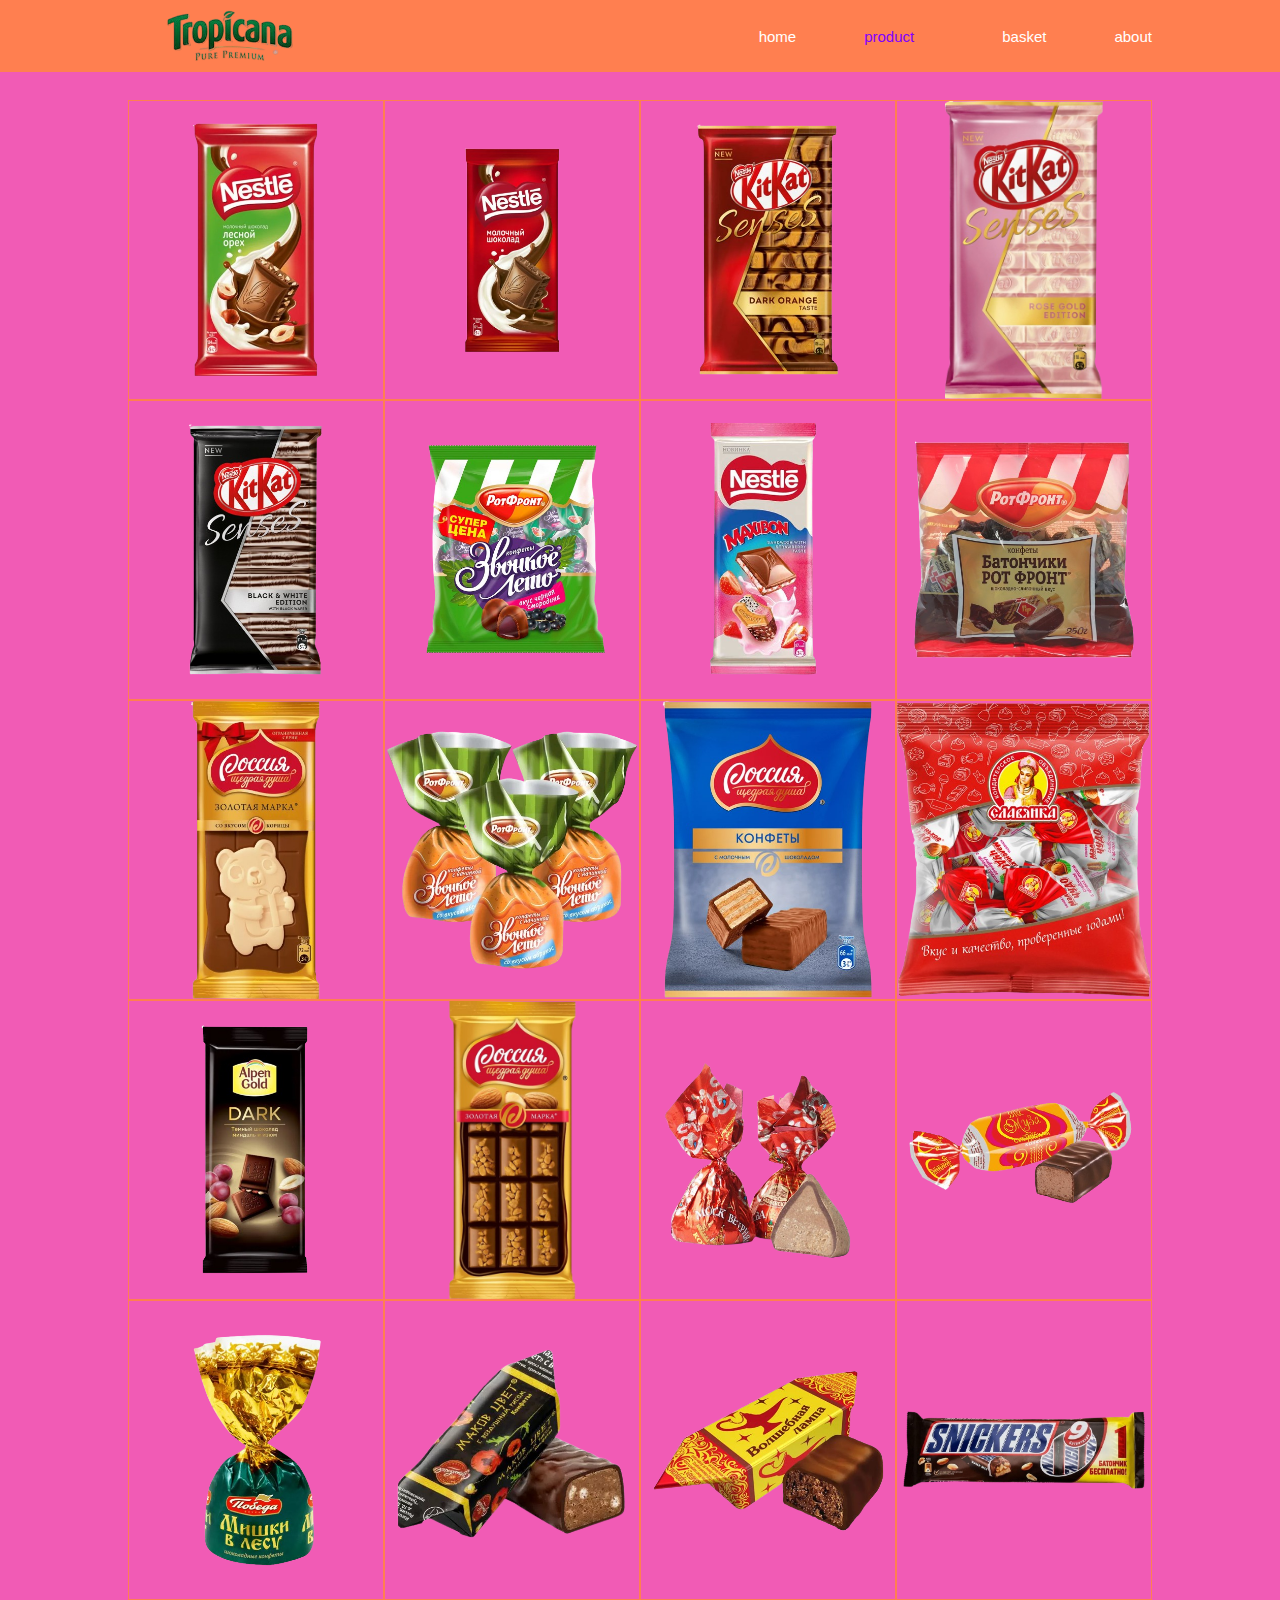
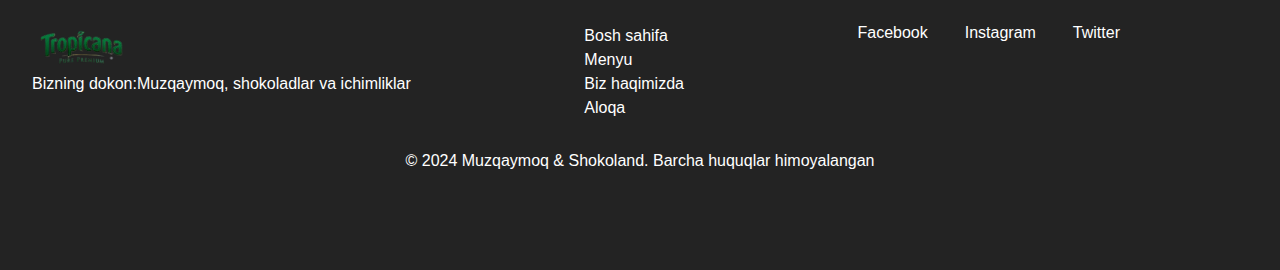
<file: choco.html>
<!DOCTYPE html>
<html lang="en">

<head>
 <meta charset="UTF-8">
 <meta name="viewport" content="width=device-width, initial-scale=1.0">
 <title>Document</title>

    <link rel="stylesheet" href="style.css">
    <link rel="stylesheet" href="choco.css">
    <link rel="stylesheet" href="fontawesome-free-6.6.0-web/css/all.css"
  integrity="sha512-5Hs3dF2AEPkpNAR7UiOHba+lRSJNeM2ECkwxUIxC1Q/FLycGTbNapWXB4tP889k5T5Ju8fs4b1P5z/iB4nMfSQ=="
  crossorigin="anonymous" referrerpolicy="no-referrer" />
</head>

<body>
 <!-- navbar -->
 <nav id="navbar">
  <div class="container navbar-flex">
   <img src="media/media/logo.png" alt="logo" class="logo">
   <ul class="navbar-list">
    <li type="none"><a href="index.html"><i class="fas fa-home"></i>home</a></li>
    <li type="none" class="navbar-list-item"><a href="#" class="active"><i class="fa-solid fa-bowl-food"></i>product<i
       class="fa-solid fa-caret-up shape"></i>
      <ul class="navbar-list-child">
       <li type="none"><a href="ice-crem.html"><i class="fa-solid fa-ice-cream"></i>ice-cream</a></li>
       <li type="none"><a href="choco.html" class="active"><i class="fa-solid fa-cookie"></i>chocolate</a></li>
       <li type="none"><a href="drink.html"><i class="fa-solid fa-bottle-water"></i>drink</a></li>
      </ul>
     </a></li>
    <li type="none"><a href="basket.html"><i class="fa-solid fa-cart-shopping"></i>basket</a></li>
    <li type="none"><a href="about.html"><i class="fa-regular fa-address-card"></i>about</a></li>
   </ul>
  </div>
 </nav>

    <!-- ice-cream-product -->

    <div class="product">
    
    </div>     
    <footer>
        <div class="footer-container">
            <div class="item">
                <img src="media/media/logo.png" alt="">
                <p>Bizning dokon:Muzqaymoq, shokoladlar va ichimliklar</p>
            </div>
            <div class="display">
                <p><i class="fa-solid fa-house"></i>Bosh sahifa</p>
                <p><i class="fa-solid fa-bars"></i>Menyu</p>
                <p><i class="fa-solid fa-address-card"></i>Biz haqimizda</p>
                <p><i class="fa-solid fa-phone"></i>Aloqa</p>
            </div>
            <div class="footer">
                <div class="classes">
                    <p><i class="fa-brands fa-facebook"></i>Facebook</p>
                    <p><i class="fa-brands fa-instagram"></i>Instagram</p>
                    <p><i class="fa-brands fa-twitter"></i>Twitter</p>
                </div>
            </div>
        </div>
        <div class="copy">
            <p>&copy; 2024 Muzqaymoq & Shokoland. Barcha huquqlar himoyalangan</p>
        </div>
    </footer>

    <script src="app1.js"></script>
    <script src="count.js"></script>
    </body>
</html>
</file>
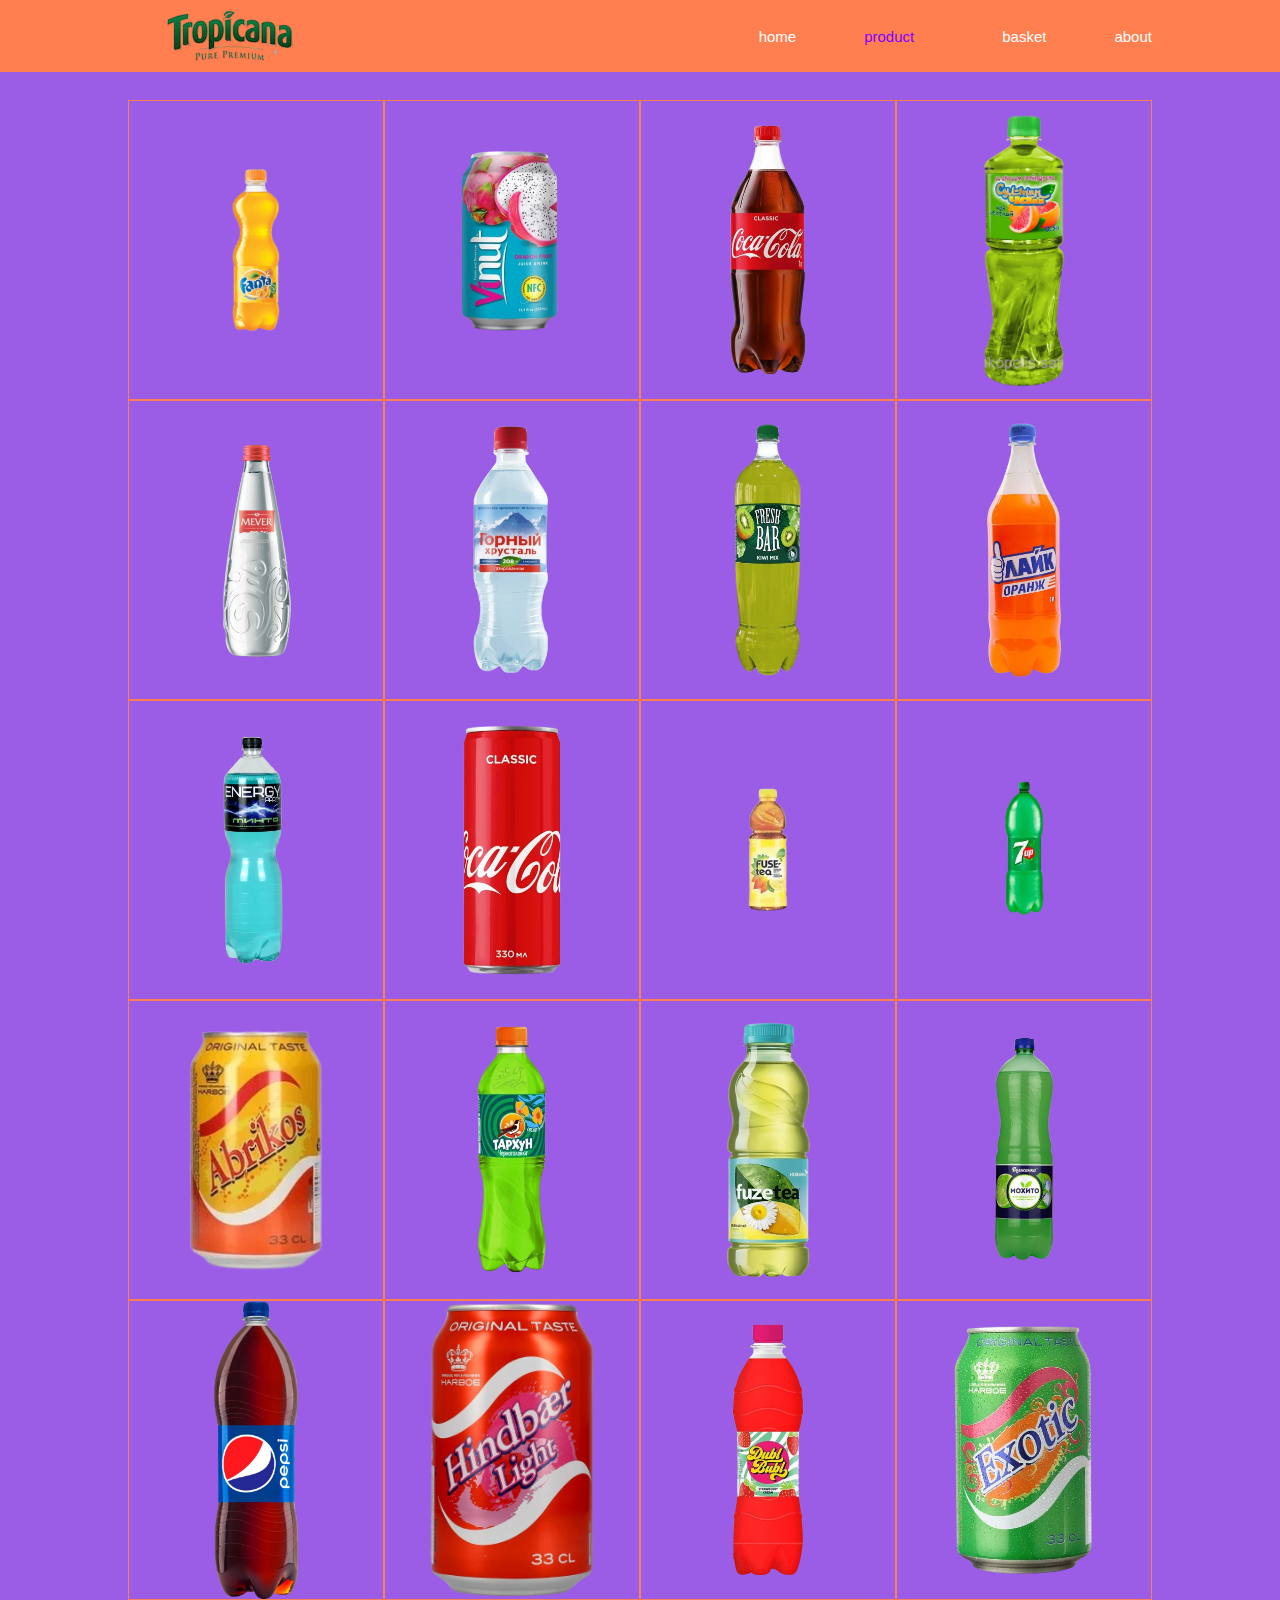
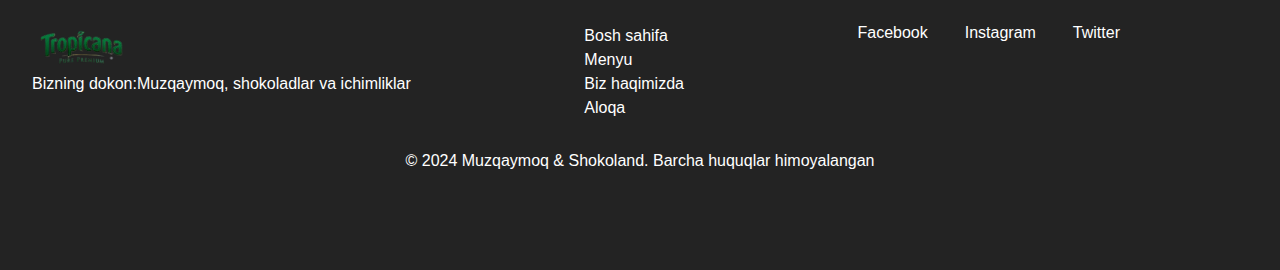
<file: drink.html>
<!DOCTYPE html>
<html lang="en">

<head>
 <meta charset="UTF-8">
 <meta name="viewport" content="width=device-width, initial-scale=1.0">
 <title>Document</title>

    <link rel="stylesheet" href="style.css">
    <link rel="stylesheet" href="drink.css">
    <link rel="stylesheet" href="fontawesome-free-6.6.0-web/css/all.css"
  integrity="sha512-5Hs3dF2AEPkpNAR7UiOHba+lRSJNeM2ECkwxUIxC1Q/FLycGTbNapWXB4tP889k5T5Ju8fs4b1P5z/iB4nMfSQ=="
  crossorigin="anonymous" referrerpolicy="no-referrer" />
</head>

<body>
 <!-- navbar -->
 <nav id="navbar">
  <div class="container navbar-flex">
   <img src="media/media/logo.png" alt="logo" class="logo">
   <ul class="navbar-list">
    <li type="none"><a href="index.html"><i class="fas fa-home"></i>home</a></li>
    <li type="none" class="navbar-list-item"><a href="#" class="active"><i class="fa-solid fa-bowl-food"></i>product<i
       class="fa-solid fa-caret-up shape"></i>
      <ul class="navbar-list-child">
       <li type="none"><a href="ice-crem.html"><i class="fa-solid fa-ice-cream"></i>ice-cream</a></li>
       <li type="none"><a href="choco.html"><i class="fa-solid fa-cookie"></i>chocolate</a></li>
       <li type="none"><a href="drink.html" class="active"><i class="fa-solid fa-bottle-water"></i>drink</a></li>
      </ul>
     </a></li>
    <li type="none"><a href="basket.html"><i class="fa-solid fa-cart-shopping"></i>basket</a></li>
    <li type="none"><a href="about.html"><i class="fa-regular fa-address-card"></i>about</a></li>
   </ul>
  </div>
 </nav>

    <!-- ice-cream-product -->

    <div class="product">
        
    </div>     
    <footer>
        <div class="footer-container">
            <div class="item">
                <img src="media/media/logo.png" alt="">
                <p>Bizning dokon:Muzqaymoq, shokoladlar va ichimliklar</p>
            </div>
            <div class="display">
                <p><i class="fa-solid fa-house"></i>Bosh sahifa</p>
                <p><i class="fa-solid fa-bars"></i>Menyu</p>
                <p><i class="fa-solid fa-address-card"></i>Biz haqimizda</p>
                <p><i class="fa-solid fa-phone"></i>Aloqa</p>
            </div>
            <div class="footer">
                <div class="classes">
                    <p><i class="fa-brands fa-facebook"></i>Facebook</p>
                    <p><i class="fa-brands fa-instagram"></i>Instagram</p>
                    <p><i class="fa-brands fa-twitter"></i>Twitter</p>
                </div>
            </div>
        </div>
        <div class="copy">
            <p>&copy; 2024 Muzqaymoq & Shokoland. Barcha huquqlar himoyalangan</p>
        </div>
    </footer>

    <script src="app2.js"></script>
    <script src="count.js"></script>
    </body>
</html>
</file>
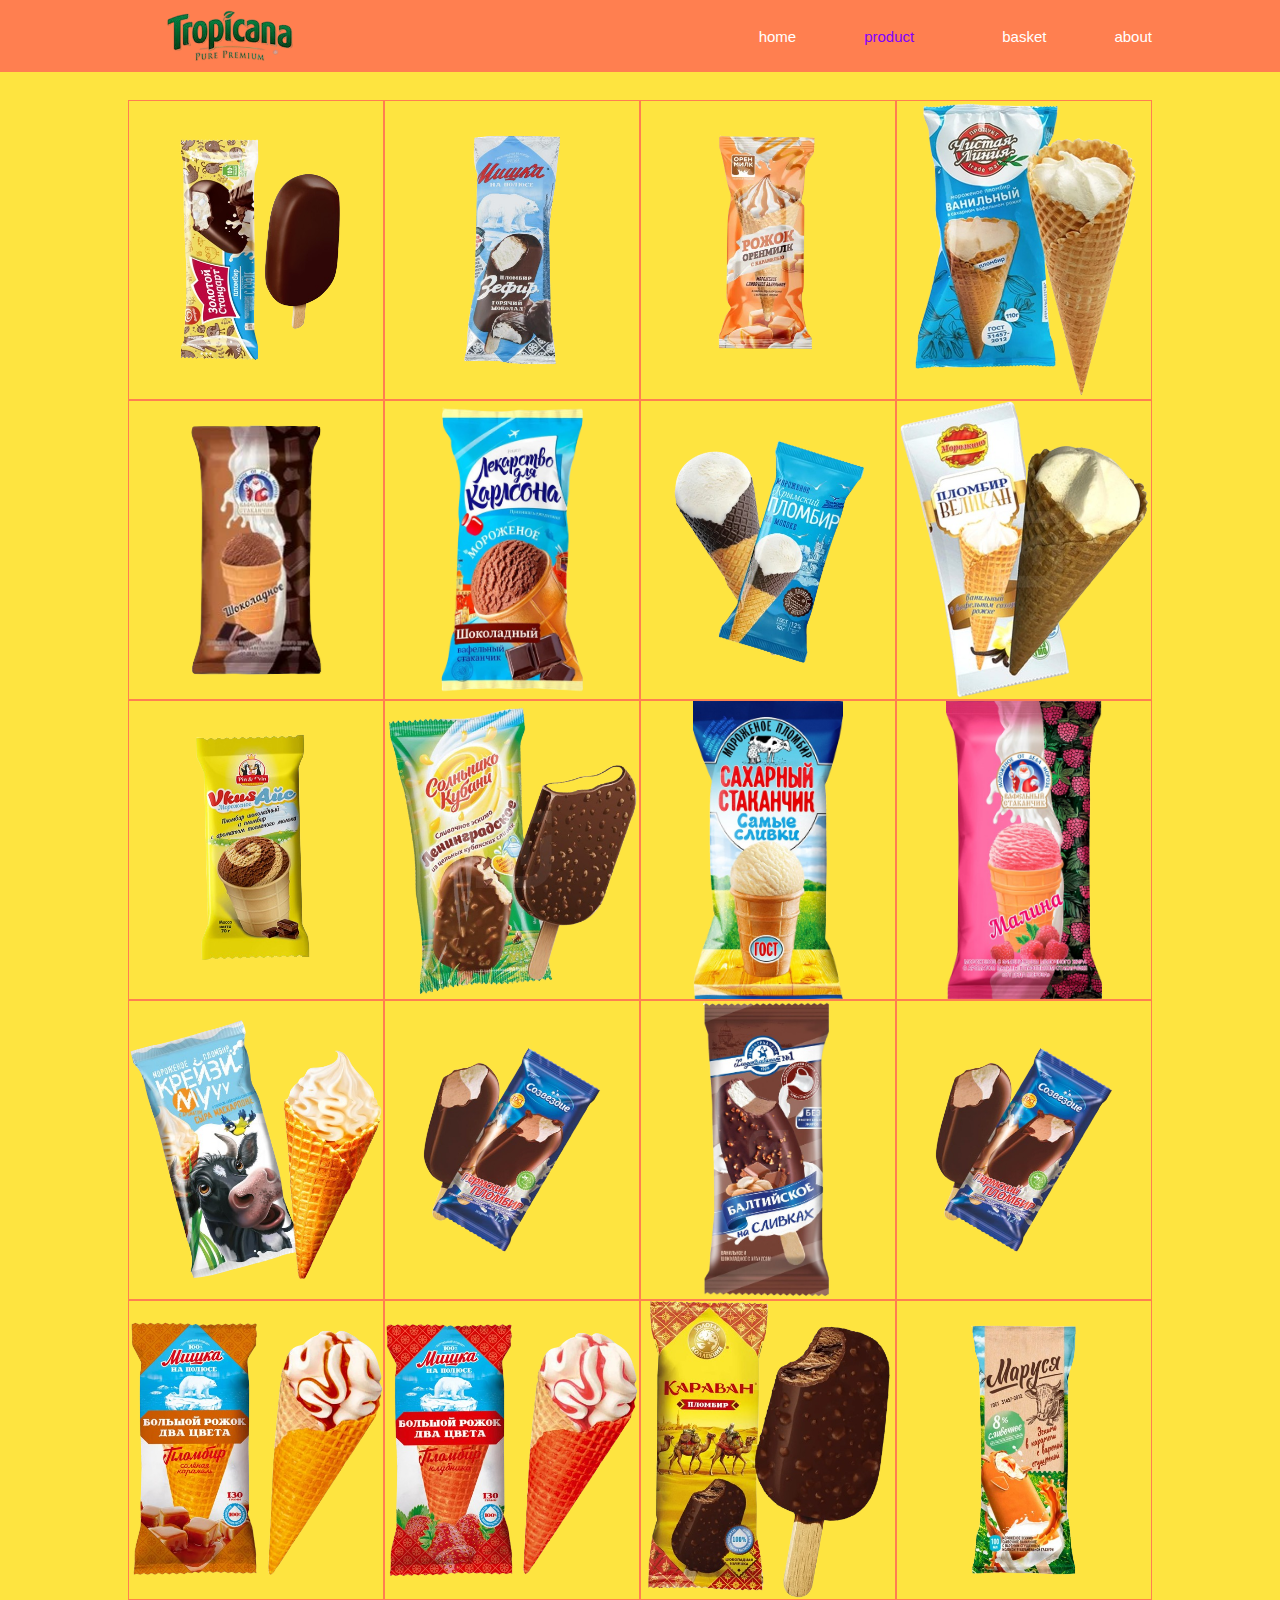
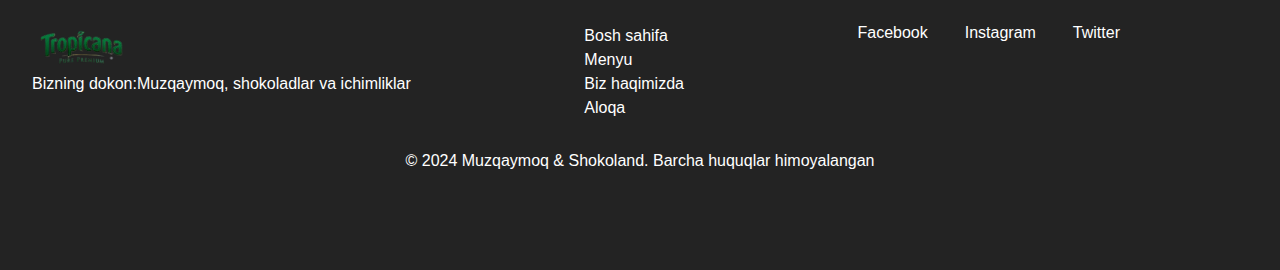
<file: ice-crem.html>
<!DOCTYPE html>
<html lang="en">

<head>
 <meta charset="UTF-8">
 <meta name="viewport" content="width=device-width, initial-scale=1.0">
 <title>Document</title>

    <link rel="stylesheet" href="style.css">
    <link rel="stylesheet" href="product.css">
    <link rel="stylesheet" href="fontawesome-free-6.6.0-web/css/all.css"
  integrity="sha512-5Hs3dF2AEPkpNAR7UiOHba+lRSJNeM2ECkwxUIxC1Q/FLycGTbNapWXB4tP889k5T5Ju8fs4b1P5z/iB4nMfSQ=="
  crossorigin="anonymous" referrerpolicy="no-referrer" />
</head>

<body>
 <!-- navbar -->
 <nav id="navbar">
  <div class="container navbar-flex">
   <img src="media/media/logo.png" alt="logo" class="logo">
   <ul class="navbar-list">
    <li type="none"><a href="index.html"><i class="fas fa-home"></i>home</a></li>
    <li type="none" class="navbar-list-item"><a href="#" class="active"><i class="fa-solid fa-bowl-food"></i>product<i
       class="fa-solid fa-caret-up shape"></i>
      <ul class="navbar-list-child">
       <li type="none"><a href="ice-crem.html" class="active"><i class="fa-solid fa-ice-cream"></i>ice-cream</a></li>
       <li type="none"><a href="choco.html"><i class="fa-solid fa-cookie"></i>chocolate</a></li>
       <li type="none"><a href="drink.html"><i class="fa-solid fa-bottle-water"></i>drink</a></li>
      </ul>
     </a></li>
    <li type="none"><a href="basket.html"><i class="fa-solid fa-cart-shopping"></i>basket</a></li>
    <li type="none"><a href="about.html"><i class="fa-regular fa-address-card"></i>about</a></li>
   </ul>
  </div>
 </nav>

    <!-- ice-cream-product -->

    <div class="product">
       
    </div>     
    <footer>
        <div class="footer-container">
            <div class="item">
                <img src="media/media/logo.png" alt="">
                <p>Bizning dokon:Muzqaymoq, shokoladlar va ichimliklar</p>
            </div>
            <div class="display">
                <p><i class="fa-solid fa-house"></i>Bosh sahifa</p>
                <p><i class="fa-solid fa-bars"></i>Menyu</p>
                <p><i class="fa-solid fa-address-card"></i>Biz haqimizda</p>
                <p><i class="fa-solid fa-phone"></i>Aloqa</p>
            </div>
            <div class="footer">
                <div class="classes">
                    <p><i class="fa-brands fa-facebook"></i>Facebook</p>
                    <p><i class="fa-brands fa-instagram"></i>Instagram</p>
                    <p><i class="fa-brands fa-twitter"></i>Twitter</p>
                </div>
            </div>
        </div>
        <div class="copy">
            <p>&copy; 2024 Muzqaymoq & Shokoland. Barcha huquqlar himoyalangan</p>
        </div>
    </footer>

    <script src="app.js"></script>
    <script src="count.js"></script>
    </body>
</html>
</file>
<file: style.css>
*{  
    margin: 0;
    padding: 0;
    box-sizing: border-box;
    user-select: none;
    font-family: Arial, Helvetica, sans-serif;
}
#navbar {
    background-color: coral;
    height: 8vh;
    position: fixed;
    width: 100%;
    z-index: 10;

}
.logo {
    width: 20%;
    height: 8vh;
    object-fit: contain;
}
.container {
    width: 80%;
    margin: 0 auto;
}
.navbar-flex {
    display: flex;
}
.navbar-list{
    display: flex;
    width: 80%;
    font-size: 15px;
    justify-content: end;
    gap: 3rem;
    align-items: center;
}
.navbar-list li {
    list-style: none;
}
.navbar-list li a{
    text-decoration: none;
    color: white;
    transition: 0.3s;
}
.navbar-list i{
    padding: 0px 10px;
}
.navbar-list a:hover{
    color: white;
}

.navbar-list-child{
    position: absolute;
    background-color:coral;
    margin-left:2rem ;
    padding-top: 0.5rem;
    display: none;
    
}
.navbar-list-child li {
    padding: 10px;
}
.navbar-list-child li:hover{
    background-color: #8000ff;
    color: white;
}
.navbar-list-item:hover .navbar-list-child{
    display: block;
}


/* header */

header {
    background-color: #f130a4;
    width: 100%;
    height: 100vh;
}

.header-image{
    display: inline-block;
}
.header-image img{
    padding-top: 8rem;
    padding-left: 5rem;
    width: 650px;
}
.header-title {
    display: inline-block;
    position: relative;
    top: -4rem;
    left: 5rem;
    font-family: Arial, sans-serif;
    font-size: 20px;
    line-height:1.5;
    color: black;
   
    flex-wrap: wrap;
}
.header-title p{
    font-size: 35px;
}
.ice-cream-button {
    background-color: #f130a4;
    width: 200px;
    height: 40px;
    border-radius: 10px;
    margin-top: 1rem;
    font-size: 15px;
    font-weight: bold;
    border: 2px solid black;
    transition: 0.3s;
}
.ice-cream-button i {
    padding-right:0.5rem ;

}
button:hover{
    box-shadow: 0px 0px 10px 1px black;
}

/* section */


section{
    background-color: #fadd22;
    height: 100vh;
}
.section-image{
    display: inline-block;
}
.section-image img{
    padding-top: 8rem;
    padding-left: 5rem;
    width: 600px;
    position: relative;
    left: 40rem;
}
.section-title {
    display: inline-block;
    position: relative;
    top: -2rem;
    right: 30rem;
    font-family: Arial, sans-serif;
    font-size: 20px;
    line-height:1.5;
    color: black;
   
    flex-wrap: wrap;
}
.section-title p{
    font-size: 35px;
}
.chocolate-button{
    background-color: #fadd22;
    width: 200px;
    height: 40px;
    border-radius: 10px;
    margin-top: 1rem;
    font-size: 15px;
    font-weight: bold;
    border: 2px solid black;
    transition: 0.3s;
}
.chocolate-button i {
    padding-right:0.5rem ;
   

}
button:hover{
    box-shadow: 0px 0px 10px 1px black;
}


/* main */


main{
    background-color: #9550e9;
    height: 100vh;
}
.main-image{
    display: inline-block;
}
.main-image img{
    padding-top: 8rem;
    padding-left: 5rem;
    width: 600px;
}
.main-title {
    display: inline-block;
    position: relative;
    top: -4rem;
    left: 5rem;
    font-family: Arial, sans-serif;
    font-size: 20px;
    line-height:1.5;
    color: black;
   
    flex-wrap: wrap;
}
.main-title p{
    font-size: 35px;
}
.drink-button{
    background-color: #9550e9;
    width: 200px;
    height: 40px;
    border-radius: 10px;
    margin-top: 1rem;
    font-size: 15px;
    font-weight: bold;
    border: 2px solid black;
    transition: 0.3s;
}
.drink-button i {
    padding-right:0.5rem ;
 

}
button:hover{
    box-shadow: 0px 0px 10px 1px black;
}

/* footer */

footer{
    background-color: #232323;
    height: 30vh;

}
.footer-container{
    display: flex;
    justify-content: space-between;

}
.item{
    margin-left: 2rem;
    padding-top: 1.5rem;
}
.item img{
    width: 100px;
}
.item p{
    color: white;
}
.display {

    padding-top: 1.5rem;
    line-height: 1.5rem;
}
.display i{
    padding-right: 5px;
    color: white;
}
.display p{
    color: white;
}
.footer{
    margin-right: 10rem;
}
.classes{
    display: flex;
    gap: 2rem;
    color: white;
    margin-top: 1.5rem;
}
.classes i{
    padding-right: 5px;
}
.copy{
    color: white;
    text-align: center;
    margin-top: 2rem;
}
.classes p:hover{
    color: #fadd22;
}
.display p:hover{
    text-decoration: underline;
}
.active{
    color: #8000ff !important;
}
</file>
<file: choco.css>
body{
    background-color:  #F15BB5;

}
.product {
    display: flex;
    flex-wrap: wrap;
    width: 80%;
    margin: 0 auto;
    padding-top: 100px;
}
.product-item {
    width: 25%;
    border: 0.5px solid coral;
    position: relative;
    object-fit: contain;
    height: 300px;
    
}
.product-img{
    width: 100%;
    height: 100%;
    object-fit: contain;
}
.product-data{
    position: absolute;
    top: 0;
    background-color: rgba(0,0,0,0.5);
    width: 100%;
    height: 100%;
    opacity: 0;
    transition: 0.3s;
}
.product-item:hover .product-data{
    opacity: 1;
}
.product-name, .product-prise{
    color: white;
    font-weight: bold;
    font-size: 20px;
    padding: 5px 10px;
    padding-left: 100px;
    transition: 0.6s;
}
.product-item:hover .product-name,
.product-item:hover .product-prise{
    padding-left: 10px;
}
.product-control {
    position: absolute;
    bottom: 0;
    display: flex;
    width: 100%;
    justify-content: space-between;
}
.minus, .count, .plus{
    width: 33%;
    height: 50px;
    text-align: center;
    font-size: 30px;
    border: none;
    background-color: rgba(0,0,0,0.5);
    color: white;
}


footer{
    background-color: #232323;
    height: 30vh;

}
.footer-container{
    display: flex;
    justify-content: space-between;

}
.item{
    margin-left: 2rem;
    padding-top: 1.5rem;
}
.item img{
    width: 100px;
}
.item p{
    color: white;
}
.display {

    padding-top: 1.5rem;
    line-height: 1.5rem;
}
.display i{
    padding-right: 5px;
    color: white;
}
.display p{
    color: white;
}
.footer{
    margin-right: 10rem;
}
.classes{
    display: flex;
    gap: 2rem;
    color: white;
    margin-top: 1.5rem;
}
.classes i{
    padding-right: 5px;
}
.copy{
    color: white;
    text-align: center;
    margin-top: 2rem;
}
.classes p:hover{
    color: #fadd22;
}
.display p:hover{
    text-decoration: underline;
}
</file>
<file: drink.css>
body{
    background-color:  #9B5DE5;

}
.product {
    display: flex;
    flex-wrap: wrap;
    width: 80%;
    margin: 0 auto;
    padding-top: 100px;
}
.product-item {
    width: 25%;
    border: 0.5px solid coral;
    position: relative;
    object-fit: contain;
    height: 300px;
    
}
.product-img{
    width: 100%;
    height: 100%;
    object-fit: contain;
}
.product-data{
    position: absolute;
    top: 0;
    background-color: rgba(0,0,0,0.5);
    width: 100%;
    height: 100%;
    opacity: 0;
    transition: 0.3s;
}
.product-item:hover .product-data{
    opacity: 1;
}
.product-name, .product-prise{
    color: white;
    font-weight: bold;
    font-size: 20px;
    padding: 5px 10px;
    padding-left: 100px;
    transition: 0.6s;
}
.product-item:hover .product-name,
.product-item:hover .product-prise{
    padding-left: 10px;
}
.product-control {
    position: absolute;
    bottom: 0;
    display: flex;
    width: 100%;
    justify-content: space-between;
}
.minus, .count, .plus{
    width: 33%;
    height: 50px;
    text-align: center;
    font-size: 30px;
    border: none;
    background-color: rgba(0,0,0,0.5);
    color: white;
}


footer{
    background-color: #232323;
    height: 30vh;

}
.footer-container{
    display: flex;
    justify-content: space-between;

}
.item{
    margin-left: 2rem;
    padding-top: 1.5rem;
}
.item img{
    width: 100px;
}
.item p{
    color: white;
}
.display {

    padding-top: 1.5rem;
    line-height: 1.5rem;
}
.display i{
    padding-right: 5px;
    color: white;
}
.display p{
    color: white;
}
.footer{
    margin-right: 10rem;
}
.classes{
    display: flex;
    gap: 2rem;
    color: white;
    margin-top: 1.5rem;
}
.classes i{
    padding-right: 5px;
}
.copy{
    color: white;
    text-align: center;
    margin-top: 2rem;
}
.classes p:hover{
    color: #fadd22;
}
.display p:hover{
    text-decoration: underline;
}
</file>
<file: product.css>
body{
    background-color: #fee440;

}
.product {
    display: flex;
    flex-wrap: wrap;
    width: 80%;
    margin: 0 auto;
    padding-top: 100px;
}
.product-item {
    width: 25%;
    border: 0.5px solid coral;
    position: relative;
    height: 300px;
    
}
.product-img{
    width: 100%;
    height: 100%;
    object-fit: contain;
}
.product-data{
    position: absolute;
    top: 0;
    background-color: rgba(0,0,0,0.5);
    width: 100%;
    height: 100%;
    opacity: 0;
    transition: 0.3s;
}
.product-item:hover .product-data{
    opacity: 1;
}
.product-name, .product-prise{
    color: white;
    font-weight: bold;
    font-size: 20px;
    padding: 5px 10px;
    padding-left: 100px;
    transition: 0.6s;
}
.product-item:hover .product-name,
.product-item:hover .product-prise{
    padding-left: 10px;
}
.product-control {
    position: absolute;
    bottom: 0;
    display: flex;
    width: 100%;
    justify-content: space-between;
}
.minus, .count, .plus{
    width: 33%;
    height: 50px;
    text-align: center;
    font-size: 30px;
    border: none;
    background-color: rgba(0,0,0,0.5);
    color: white;
}


footer{
    background-color: #232323;
    height: 30vh;

}
.footer-container{
    display: flex;
    justify-content: space-between;

}
.item{
    margin-left: 2rem;
    padding-top: 1.5rem;
}
.item img{
    width: 100px;
}
.item p{
    color: white;
}
.display {

    padding-top: 1.5rem;
    line-height: 1.5rem;
}
.display i{
    padding-right: 5px;
    color: white;
}
.display p{
    color: white;
}
.footer{
    margin-right: 10rem;
}
.classes{
    display: flex;
    gap: 2rem;
    color: white;
    margin-top: 1.5rem;
}
.classes i{
    padding-right: 5px;
}
.copy{
    color: white;
    text-align: center;
    margin-top: 2rem;
}
.classes p:hover{
    color: #fadd22;
}
.display p:hover{
    text-decoration: underline;
}
</file>
